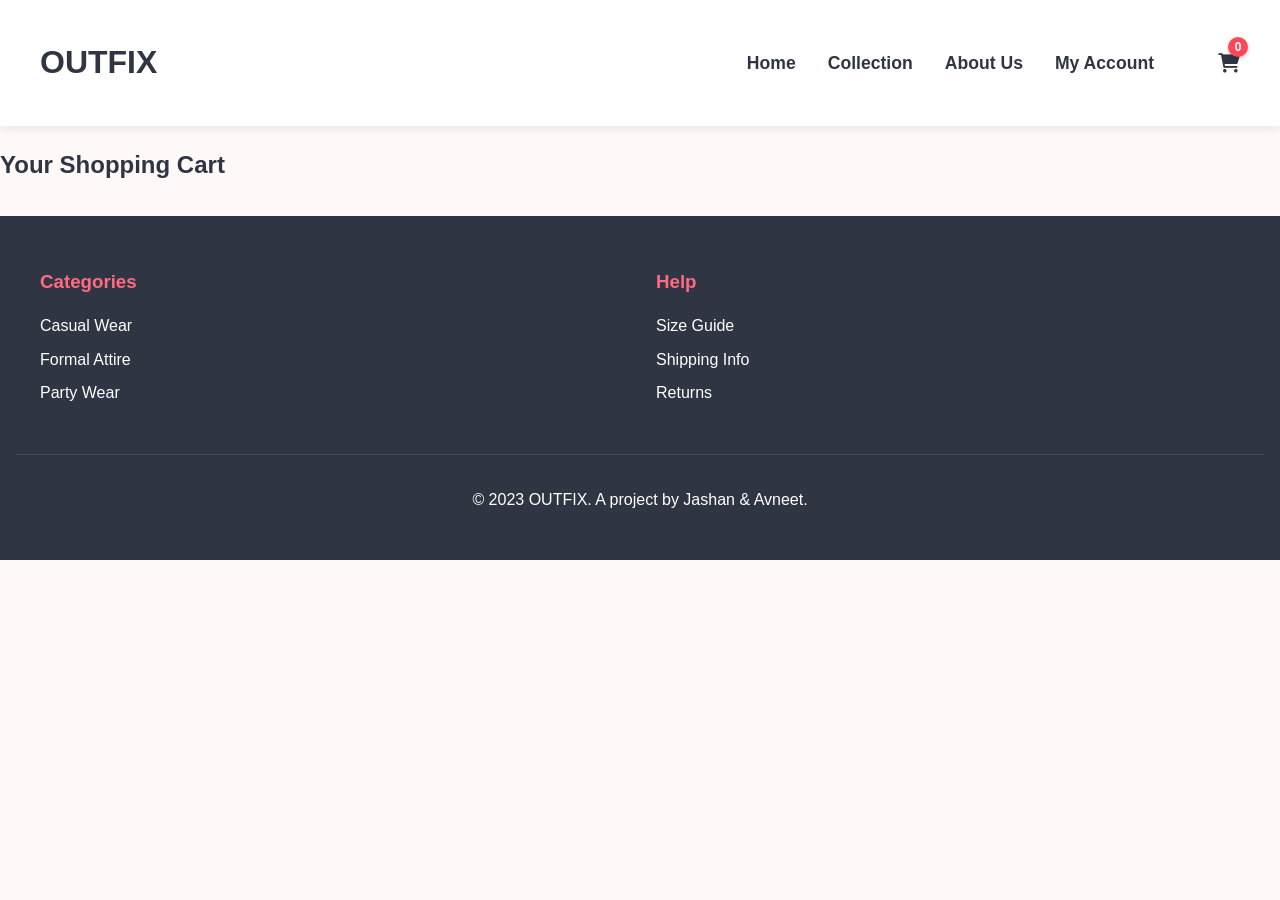
<file: cart.html>
<!DOCTYPE html>
<html lang="en">
<head>
    <meta charset="UTF-8">
    <meta name="viewport" content="width=device-width, initial-scale=1.0">
    <title>OUTFIX - Your Cart</title>
    <link rel="stylesheet" href="css/style.css">
    <link rel="stylesheet" href="https://cdnjs.cloudflare.com/ajax/libs/font-awesome/6.0.0/css/all.min.css">
</head>
<body>
    <header>
        <div class="header-container">
            <h1>OUTFIX</h1>
            <div class="header-nav">
                <a href="index.html">Home</a>
                <a href="collection.html">Collection</a>
                <a href="about.html">About Us</a>
                <a href="account.html">My Account</a>
                <a href="cart.html" class="cart-icon">
                    <i class="fas fa-shopping-cart"></i>
                    <span id="cart-count">0</span>
                </a>
            </div>
        </div>
    </header>

    <main class="cart-page">
        <h2>Your Shopping Cart</h2>
        <div id="cart-container" class="cart-container">
            <!-- Cart items will be loaded here via JavaScript -->
        </div>
    </main>

    <footer>
        <div class="footer-content">
            <div class="footer-section">
                <h3>Categories</h3>
                <ul>
                    <li><a href="collection.html?category=casual">Casual Wear</a></li>
                    <li><a href="collection.html?category=formal">Formal Attire</a></li>
                    <li><a href="collection.html?category=party">Party Wear</a></li>
                </ul>
            </div>
            <div class="footer-section">
                <h3>Help</h3>
                <ul>
                    <li><a href="#">Size Guide</a></li>
                    <li><a href="#">Shipping Info</a></li>
                    <li><a href="#">Returns</a></li>
                </ul>
            </div>
        </div>
        <div class="copyright">
            <p>&copy; 2023 OUTFIX. A project by Jashan & Avneet.</p>
        </div>
    </footer>

    <script src="js/script.js"></script>
</body>
</html>
</file>
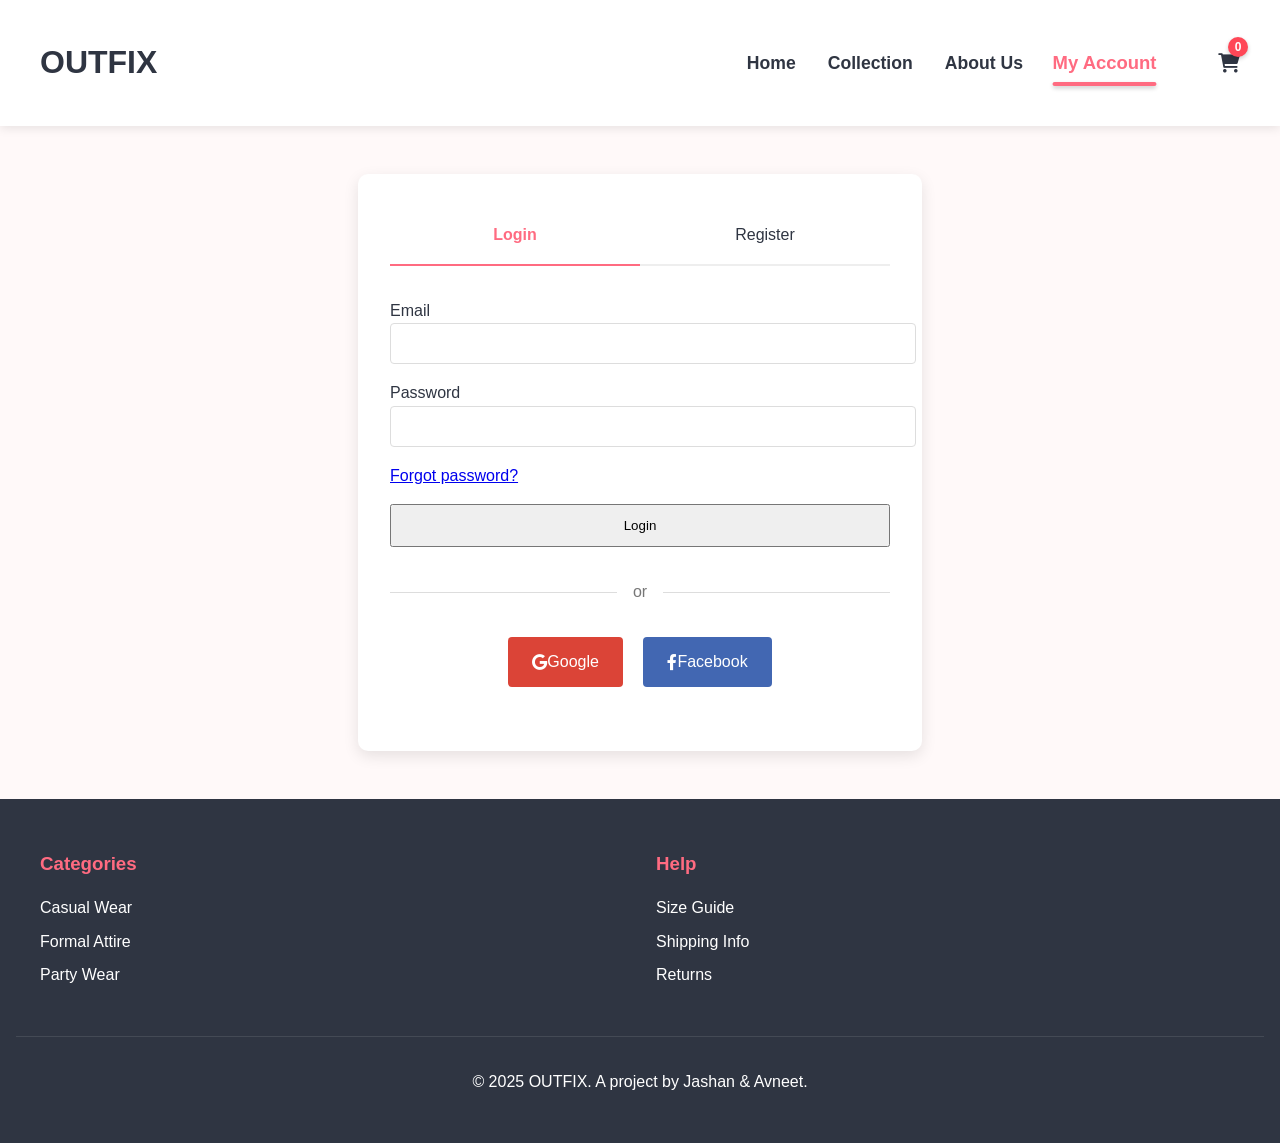
<file: login.html>
<!DOCTYPE html>
<html lang="en">
<head>
    <meta charset="UTF-8">
    <meta name="viewport" content="width=device-width, initial-scale=1.0">
    <title>OUTFIX - Login</title>
    <link rel="stylesheet" href="css/style.css">
    <link rel="stylesheet" href="https://cdnjs.cloudflare.com/ajax/libs/font-awesome/6.0.0/css/all.min.css">
    <style>
        .auth-container {
            max-width: 500px;
            margin: 3rem auto;
            padding: 2rem;
            background: white;
            border-radius: 10px;
            box-shadow: 0 5px 15px rgba(0,0,0,0.1);
        }
        
        .auth-tabs {
            display: flex;
            margin-bottom: 2rem;
        }
        
        .auth-tab {
            flex: 1;
            text-align: center;
            padding: 1rem;
            cursor: pointer;
            border-bottom: 2px solid #eee;
            transition: all 0.3s;
        }
        
        .auth-tab.active {
            border-bottom: 2px solid var(--primary);
            color: var(--primary);
            font-weight: bold;
        }
        
        .auth-form {
            display: none;
        }
        
        .auth-form.active {
            display: block;
        }
        
        .social-login {
            margin: 2rem 0;
            text-align: center;
        }
        
        .social-btn {
            display: inline-flex;
            align-items: center;
            justify-content: center;
            padding: 0.75rem 1.5rem;
            margin: 0 0.5rem;
            border-radius: 4px;
            color: white;
            text-decoration: none;
            font-weight: 500;
        }
        
        .google-btn {
            background: #DB4437;
        }
        
        .facebook-btn {
            background: #4267B2;
        }
        
        .divider {
            display: flex;
            align-items: center;
            margin: 2rem 0;
            color: #777;
        }
        
        .divider::before, .divider::after {
            content: "";
            flex: 1;
            border-bottom: 1px solid #ddd;
        }
        
        .divider::before {
            margin-right: 1rem;
        }
        
        .divider::after {
            margin-left: 1rem;
        }
    </style>
</head>
<body>
    <header>
        <div class="header-container">
            <h1>OUTFIX</h1>
            <div class="header-nav">
                <a href="index.html">Home</a>
                <a href="collection.html">Collection</a>
                <a href="about.html">About Us</a>
                <a href="login.html" class="active">My Account</a>
                <a href="cart.html" class="cart-icon">
                    <i class="fas fa-shopping-cart"></i>
                    <span id="cart-count">0</span>
                </a>
            </div>
        </div>
    </header>

    <main>
        <div class="auth-container">
            <div class="auth-tabs">
                <div class="auth-tab active" onclick="showForm('login')">Login</div>
                <div class="auth-tab" onclick="showForm('register')">Register</div>
            </div>
            
            <form id="login-form" class="auth-form active">
                <div class="form-group">
                    <label for="login-email">Email</label>
                    <input type="email" id="login-email" required>
                </div>
                
                <div class="form-group">
                    <label for="login-password">Password</label>
                    <input type="password" id="login-password" required>
                    <a href="#" class="forgot-password">Forgot password?</a>
                </div>
                
                <button type="submit" class="btn-primary">Login</button>
                
                <div class="divider">or</div>
                
                <div class="social-login">
                    <a href="#" class="social-btn google-btn">
                        <i class="fab fa-google"></i> Google
                    </a>
                    <a href="#" class="social-btn facebook-btn">
                        <i class="fab fa-facebook-f"></i> Facebook
                    </a>
                </div>
            </form>
            
            <form id="register-form" class="auth-form">
                <div class="form-group">
                    <label for="register-name">Full Name</label>
                    <input type="text" id="register-name" required>
                </div>
                
                <div class="form-group">
                    <label for="register-email">Email</label>
                    <input type="email" id="register-email" required>
                </div>
                
                <div class="form-group">
                    <label for="register-password">Password</label>
                    <input type="password" id="register-password" required>
                </div>
                
                <div class="form-group">
                    <label for="register-confirm">Confirm Password</label>
                    <input type="password" id="register-confirm" required>
                </div>
                
                <button type="submit" class="btn-primary">Create Account</button>
            </form>
        </div>
    </main>

    <footer>
        <div class="footer-content">
            <div class="footer-section">
                <h3>Categories</h3>
                <ul>
                    <li><a href="collection.html?category=casual">Casual Wear</a></li>
                    <li><a href="collection.html?category=formal">Formal Attire</a></li>
                    <li><a href="collection.html?category=party">Party Wear</a></li>
                </ul>
            </div>
            <div class="footer-section">
                <h3>Help</h3>
                <ul>
                    <li><a href="#">Size Guide</a></li>
                    <li><a href="#">Shipping Info</a></li>
                    <li><a href="#">Returns</a></li>
                </ul>
            </div>
        </div>
        <div class="copyright">
            <p>&copy; 2025 OUTFIX. A project by Jashan & Avneet.</p>
        </div>
    </footer>

    <script src="js/script.js"></script>
    <script>
        function showForm(formType) {
            document.querySelectorAll('.auth-tab').forEach(tab => {
                tab.classList.remove('active');
            });
            document.querySelectorAll('.auth-form').forEach(form => {
                form.classList.remove('active');
            });
            
            document.querySelector(`.auth-tab[onclick="showForm('${formType}')"]`).classList.add('active');
            document.getElementById(`${formType}-form`).classList.add('active');
        }

        // Handle form submissions
        document.getElementById('login-form').addEventListener('submit', function(e) {
            e.preventDefault();
            const email = document.getElementById('login-email').value;
            const password = document.getElementById('login-password').value;
            
            const result = loginUser(email, password);
            if (result.success) {
                window.location.href = 'account.html';
            } else {
                alert(result.message);
            }
        });

        document.getElementById('register-form').addEventListener('submit', function(e) {
            e.preventDefault();
            const name = document.getElementById('register-name').value;
            const email = document.getElementById('register-email').value;
            const password = document.getElementById('register-password').value;
            const confirm = document.getElementById('register-confirm').value;
            
            if (password !== confirm) {
                alert('Passwords do not match');
                return;
            }
            
            const result = registerUser(name, email, password);
            if (result.success) {
                alert('Registration successful! Please login.');
                showForm('login');
            } else {
                alert(result.message);
            }
        });

        // Check auth state on load
        document.addEventListener('DOMContentLoaded', function() {
            if (getCurrentUser()) {
                window.location.href = 'account.html';
            }
        });
    </script>
</body>
</html>
</file>
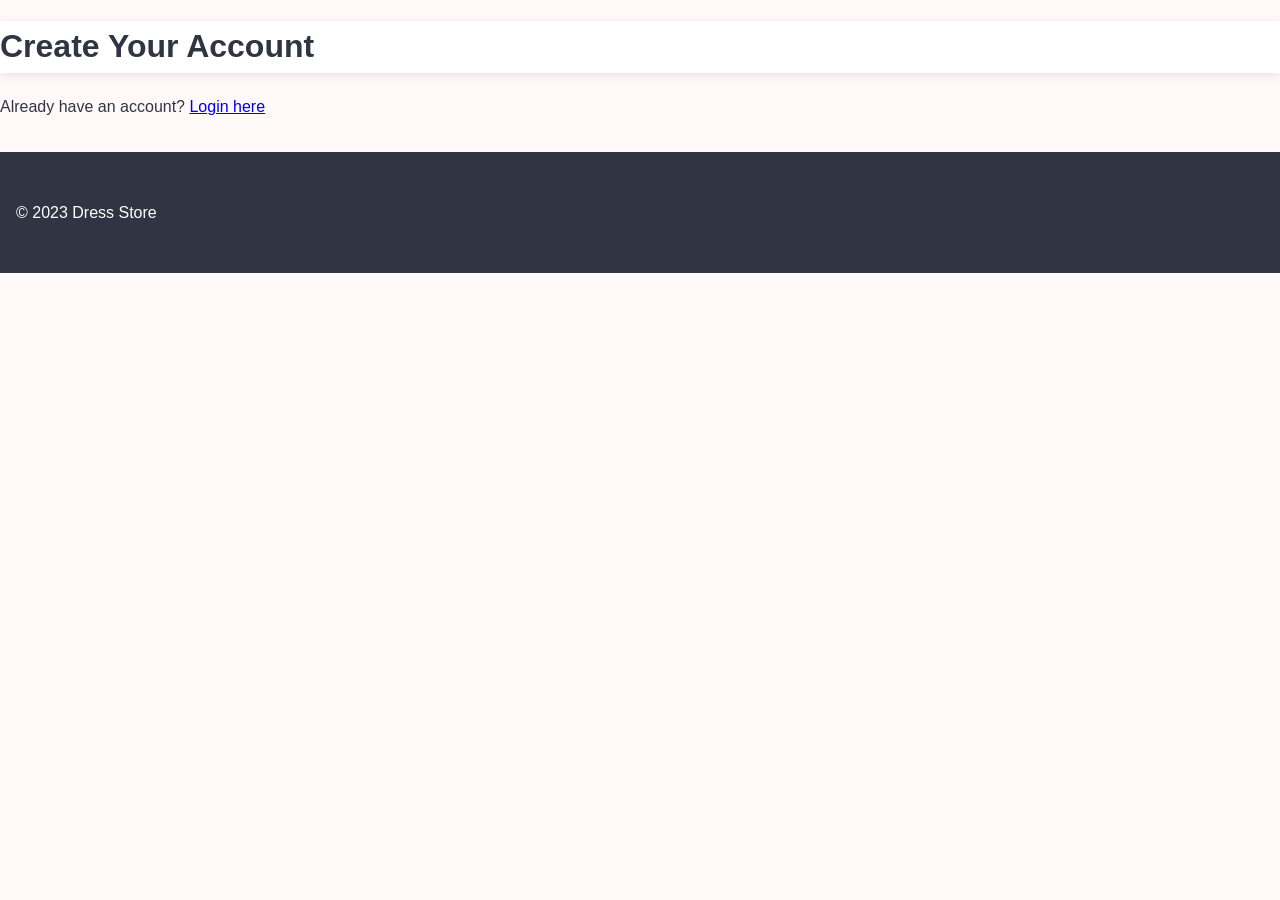
<file: signup.html>
<!DOCTYPE html>
<html lang="en">

<head>
    <meta charset="UTF-8">
    <meta name="viewport" content="width=device-width, initial-scale=1.0">
    <title>Sign Up</title>
    <link rel="stylesheet" type="text/css" href="css/style.css" />
</head>

<body>
    <header>
        <h1>Create Your Account</h1>
    </header>
    <main>
        <form class="auth-form" action="account.html" method="POST">
            <p class="input-field">
                <label for="first-name">First Name:</label>
                <input type="text" id="first-name" name="first-name" required />
            </p>
            <p class="input-field">
                <label for="last-name">Last Name:</label>
                <input type="text" id="last-name" name="last-name" required />
            </p>
            <p class="input-field">
                <label for="username">Username:</label>
                <input type="text" id="username" name="username" required />
            </p>
            <p class="input-field">
                <label for="email">Email:</label>
                <input type="email" id="email" name="email" required />
            </p>
            <p class="input-field">
                <label for="password">Password:</label>
                <input type="password" id="password" name="password" required />
            </p>
            <p class="input-field">
                <label for="confirm-password">Confirm Password:</label>
                <input type="password" id="confirm-password" name="confirm-password" required />
            </p>
            <p class="input-field">
                <label for="dob">Date of Birth:</label>
                <input type="date" id="dob" name="dob" required />
            </p>
            <p class="input-field">
                <label for="profile-image">Profile Image:</label>
                <input type="file" id="profile-image" name="profile-image" accept="image/*" />
            </p>
            <p class="input-field">
                <input type="submit" value="Create Account" />
            </p>
        </form>
        <div class="foot-note">
            <p>Already have an account? <a href="login.html">Login here</a></p>
        </div>
    </main>
    <footer>
        <p>&copy; 2023 Dress Store</p>
    </footer>
</body>

</html>
</file>
<file: css/style.css>
/* Cart Item Styles */
.cart-item {
    display: flex;
    gap: 1.5rem;
    padding: 1.5rem 0;
    border-bottom: 1px solid #eee;
}

.cart-item img {
    width: 100px;
    height: 100px;
    object-fit: cover;
    border-radius: 5px;
}

.cart-item-info {
    flex: 1;
}

.cart-item-info h4 {
    margin: 0 0 0.5rem;
    font-size: 1rem;
}

.quantity-controls {
    display: flex;
    align-items: center;
    gap: 0.5rem;
    margin: 0.5rem 0;
}

.quantity-btn {
    width: 25px;
    height: 25px;
    border-radius: 50%;
    border: 1px solid #ddd;
    background: white;
    cursor: pointer;
    transition: all 0.2s;
}

.quantity-btn:hover {
    background: #f5f5f5;
}

.item-total {
    font-weight: bold;
    margin: 0.5rem 0;
}

.remove-from-cart {
    background: none;
    border: none;
    color: #ff4757;
    cursor: pointer;
    padding: 0;
    font-size: 0.9rem;
}

.cart-total {
    margin-top: 2rem;
    padding-top: 1rem;
    border-top: 1px solid #ddd;
}

.total-row {
    display: flex;
    justify-content: space-between;
    margin-bottom: 0.5rem;
}

.grand-total {
    font-size: 1.1rem;
    margin-top: 1rem;
    padding-top: 1rem;
    border-top: 1px solid #ddd;
}

/* Cart Notification Styles */
.cart-notification {
    position: fixed;
    bottom: 20px;
    right: 20px;
    background: #4CAF50;
    color: white;
    padding: 15px 20px;
    border-radius: 5px;
    display: flex;
    align-items: center;
    gap: 10px;
    box-shadow: 0 4px 8px rgba(0,0,0,0.1);
    z-index: 1000;
    animation: slideIn 0.3s ease-out;
}

.cart-notification i {
    font-size: 1.2rem;
}

@keyframes slideIn {
    from { transform: translateY(100px); opacity: 0; }
    to { transform: translateY(0); opacity: 1; }
}

/* Cart Icon Animation */
.cart-icon.animate {
    animation: bounce 0.5s;
}

@keyframes bounce {
    0%, 100% { transform: scale(1); }
    50% { transform: scale(1.2); }
}

#cart-count.has-items {
    background: var(--primary);
    color: white;
    padding: 2px 6px;
    border-radius: 50%;
}

/* Base Styles */
:root {
    --primary: #ff6b81;
    --secondary: #ff4757;
    --dark: #2f3542;
    --light: #f1f2f6;
    --success: #2ed573;
}

body {
    font-family: 'Segoe UI', Tahoma, Geneva, Verdana, sans-serif;
    margin: 0;
    padding: 0;
    color: var(--dark);
    line-height: 1.6;
    background-color: #fff9f9;
}

/* Header Styles */
.header-container {
    max-width: 1200px;
    margin: 0 auto;
    padding: 1rem;
    display: flex;
    justify-content: space-between;
    align-items: center;
    flex-wrap: wrap;
}

header {
    background: white;
    box-shadow: 0 2px 10px rgba(0,0,0,0.1);
    position: sticky;
    top: 0;
    z-index: 100;
}

.header-nav {
    display: flex;
    align-items: center;
    gap: 2rem;
}

.header-nav a {
    color: var(--dark);
    text-decoration: none;
    font-weight: 600;
    font-size: 1.1rem;
    transition: all 0.3s;
    position: relative;
    padding: 0.5rem 0;
}

.header-nav a:hover {
    color: var(--primary);
}

.header-nav a.active {
    color: var(--primary);
    font-weight: 700;
    transform: scale(1.05);
}

.header-nav a.active::after {
    content: '';
    position: absolute;
    bottom: 0;
    left: 0;
    width: 100%;
    height: 4px;
    background-color: var(--primary);
    border-radius: 2px;
    box-shadow: 0 2px 4px rgba(0,0,0,0.2);
}

/* Enhanced cart visibility */
.cart-icon {
    position: relative;
    transition: all 0.3s ease;
}

.cart-icon:hover {
    transform: scale(1.1);
}

#cart-count {
    position: absolute;
    top: -8px;
    right: -8px;
    background: var(--secondary);
    color: white;
    border-radius: 50%;
    width: 22px;
    height: 22px;
    font-size: 12px;
    font-weight: bold;
    display: flex;
    align-items: center;
    justify-content: center;
    box-shadow: 0 2px 4px rgba(0,0,0,0.2);
    animation: pulse 1.5s infinite;
}

@keyframes pulse {
    0% { transform: scale(1); }
    50% { transform: scale(1.1); }
    100% { transform: scale(1); }
}

.header-nav .cart-icon {
    margin-left: 2rem;
    display: flex;
    align-items: center;
    gap: 0.5rem;
    font-size: 1.2rem;
    position: relative;
}

.cart-icon i {
    transition: transform 0.3s;
}

.cart-icon:hover i {
    transform: scale(1.1);
}

nav a:hover, nav a.active {
    color: var(--primary);
}

.search-bar {
    display: flex;
    margin: 1rem 0;
}

.search-bar input {
    padding: 0.5rem 1rem;
    border: 1px solid #ddd;
    border-radius: 4px 0 0 4px;
    width: 250px;
    transition: border-color 0.3s ease;
}

.search-bar input:focus {
    outline: none;
    border-color: var(--primary);
    box-shadow: 0 0 0 2px rgba(255, 107, 129, 0.2);
}

.search-bar input.invalid {
    border-color: #ff4757;
    background-color: #fff5f5;
}

.search-bar input:disabled {
    background-color: #f5f5f5;
    cursor: not-allowed;
}

.form-error {
    color: #ff4757;
    font-size: 0.8rem;
    margin-top: 0.25rem;
    display: none;
}

.form-error.visible {
    display: block;
}

.search-bar button {
    background: var(--primary);
    color: white;
    border: none;
    padding: 0 1rem;
    border-radius: 0 4px 4px 0;
    cursor: pointer;
}

/* Hero Banner */
.hero-banner {
    background: linear-gradient(rgba(0,0,0,0.6), rgba(0,0,0,0.6)), 
                url('https://png.pngtree.com/background/20230611/original/pngtree-various-dresses-with-dresses-are-hanging-on-display-picture-image_3164598.jpg');
    background-size: cover;
    background-position: center;
    color: white;
    padding: 5rem 1rem;
    text-align: center;
}

.hero-content h2 {
    font-size: 2.5rem;
    margin-bottom: 1rem;
}

.shop-now-btn {
    display: inline-block;
    background: var(--primary);
    color: white;
    padding: 0.8rem 2rem;
    border-radius: 4px;
    text-decoration: none;
    font-weight: bold;
    margin-top: 1rem;
    transition: background 0.3s, transform 0.3s;
}

.shop-now-btn:hover {
    background: var(--secondary);
    transform: scale(1.05);
}

.success-notification, .error-notification {
    position: fixed;
    top: 20px;
    right: 20px;
    padding: 1rem;
    border-radius: 5px;
    z-index: 1000;
    transition: opacity 0.5s ease;
}

.success-notification {
    background-color: #d4edda;
    color: #155724;
    border: 1px solid #c3e6cb;
}

.error-notification {
    background-color: #f8d7da;
    color: #721c24;
    border: 1px solid #f5c6cb;
}

.shop-now-btn:hover {
    background: var(--secondary);
}

/* Category Grid */
.category-grid {
    display: grid;
    grid-template-columns: repeat(auto-fit, minmax(300px, 1fr));
    gap: 2rem;
    padding: 2rem;
    max-width: 1200px;
    margin: 0 auto;
}

.category-card {
    background: white;
    border-radius: 8px;
    overflow: hidden;
    box-shadow: 0 4px 6px rgba(0,0,0,0.1);
    transition: transform 0.3s;
}

.category-card:hover {
    transform: translateY(-5px);
}

.category-card img {
    width: 100%;
    height: 200px;
    object-fit: cover;
}

.category-card h3 {
    padding: 1rem;
    margin: 0;
}

.category-card a {
    display: block;
    padding: 0.5rem 1rem;
    background: var(--light);
    color: var(--dark);
    text-decoration: none;
    text-align: center;
}

/* Product Grid */
.product-grid {
    display: grid;
    grid-template-columns: repeat(auto-fill, minmax(250px, 1fr));
    gap: 2rem;
    padding: 2rem;
    max-width: 1200px;
    margin: 0 auto;
}

.product-card {
    background: white;
    border-radius: 10px;
    overflow: hidden;
    box-shadow: 0 5px 6px rgba(0,0,0,0.1);
    transition: transform 0.3s;
    position: relative;
    padding-bottom: 15px;
}

.product-info {
    padding: 15px;
    position: relative;
    z-index: 2;
    background: white;
    border-radius: 0 0 10px 10px;
}

.product-info h3 {
    font-size: 1rem;
    margin: 0 0 10px 0;
    color: var(--dark);
    white-space: nowrap;
    overflow: hidden;
    text-overflow: ellipsis;
}

.product-info .price {
    font-weight: bold;
    color: var(--primary);
    margin: 0 0 10px 0;
    font-size: 1.1rem;
}

.product-info .rating {
    color: #ffc107;
    margin: 0 0 10px 0;
    font-size: 0.9rem;
    display: flex;
    align-items: center;
    gap: 5px;
}

.product-info .rating span {
    color: #666;
    font-size: 0.8rem;
    margin-left: 5px;
}

.product-info .add-to-cart {
    margin-top: 10px;
    width: 100%;
}

.product-card:hover {
    transform: translateY(-5px);
}

.favorite-heart {
    position: absolute;
    top: 10px;
    right: 10px;
    width: 30px;
    height: 30px;
    background: white;
    border-radius: 50%;
    display: flex;
    align-items: center;
    justify-content: center;
    cursor: pointer;
    z-index: 2;
    box-shadow: 0 2px 5px rgba(0,0,0,0.2);
}

.favorite-heart i {
    color: #ccc;
    font-size: 16px;
}

.favorite-heart.active i {
    color: #ff4757;
}

/* Remove any cart-related styling from heart */
.favorite-heart.in-cart,
.favorite-heart .in-cart {
    display: none !important;
}

.product-badges {
    position: absolute;
    top: 10px;
    left: 10px;
    display: flex;
    flex-direction: column;
    gap: 5px;
    z-index: 2;
}

.best-seller, .new-arrival {
    padding: 0.25rem 0.5rem;
    border-radius: 4px;
    font-size: 0.75rem;
    font-weight: bold;
    color: white;
}

.best-seller {
    background: var(--primary);
}

.new-arrival {
    background: var(--success);
}

.add-to-cart {
    background: var(--primary);
    color: white;
    border: none;
    padding: 0.5rem 1rem;
    border-radius: 4px;
    cursor: pointer;
    transition: all 0.3s ease;
    width: 100%;
    box-shadow: 0 2px 5px rgba(0,0,0,0.1);
}

.add-to-cart:hover {
    background: var(--secondary);
    transform: scale(1.05);
    box-shadow: 0 4px 10px rgba(0,0,0,0.2);
}

.favorite-heart {
    position: absolute;
    top: 10px;
    right: 10px;
    width: 30px;
    height: 30px;
    background: white;
    border-radius: 50%;
    display: flex;
    align-items: center;
    justify-content: center;
    cursor: pointer;
    z-index: 2;
    box-shadow: 0 2px 5px rgba(0,0,0,0.2);
    transition: background 0.3s, transform 0.3s;
}

.favorite-heart:hover {
    transform: scale(1.1);
    background: #f0f0f0;
}

.favorite-heart.active {
    background: white;
}
.favorite-heart.active i {
    color: #ff4757;
}


.add-to-cart.in-cart {
    background: #4CAF50;
}

.add-to-cart.in-cart:hover {
    background: #45a049;
}

.cart-icon {
    position: relative;
    display: inline-block;
}

#cart-count {
    position: absolute;
    top: -8px;
    right: -8px;
    background: var(--secondary);
    color: white;
    border-radius: 50%;
    width: 20px;
    height: 20px;
    font-size: 12px;
    display: flex;
    align-items: center;
    justify-content: center;
}

/* Collection Page Styles */
.filter-controls {
    display: flex;
    gap: 1rem;
    padding: 1rem;
    max-width: 1200px;
    margin: 0 auto;
    flex-wrap: wrap;
}

.filter-controls select {
    padding: 0.5rem 1rem;
    border: 1px solid #ddd;
    border-radius: 4px;
    background: white;
}

.pagination {
    display: flex;
    justify-content: center;
    padding: 2rem;
    gap: 0.5rem;
}

.page-btn {
    padding: 0.5rem 1rem;
    border: 1px solid #ddd;
    background: white;
    border-radius: 4px;
    cursor: pointer;
}

.page-btn.active {
    background: var(--primary);
    color: white;
    border-color: var(--primary);
}

/* Footer Styles */
footer {
    background: var(--dark);
    color: white;
    padding: 2rem 1rem;
    margin-top: 2rem;
}

.footer-content {
    display: grid;
    grid-template-columns: repeat(auto-fit, minmax(200px, 1fr));
    gap: 2rem;
    max-width: 1200px;
    margin: 0 auto;
}

.footer-section h3 {
    margin-bottom: 1rem;
    color: var(--primary);
}

.footer-section ul {
    list-style: none;
    padding: 0;
}

.footer-section li {
    margin-bottom: 0.5rem;
}

.footer-section a {
    color: white;
    text-decoration: none;
}

.copyright {
    text-align: center;
    margin-top: 2rem;
    padding-top: 1rem;
    border-top: 1px solid rgba(255,255,255,0.1);
}

/* Account Page Styles */
.account-container {
    max-width: 1200px;
    margin: 2rem auto;
    display: grid;
    grid-template-columns: 300px 1fr;
    gap: 2rem;
}

.profile-card {
    background: white;
    border-radius: 10px;
    padding: 2rem;
    box-shadow: 0 5px 15px rgba(0,0,0,0.1);
    text-align: center;
}

.profile-image {
    width: 150px;
    height: 150px;
    border-radius: 50%;
    object-fit: cover;
    margin: 0 auto 1rem;
    border: 3px solid var(--primary);
}

.profile-name {
    font-size: 1.5rem;
    margin: 0.5rem 0;
}

.profile-email {
    color: #666;
    margin-bottom: 1.5rem;
}

.edit-profile {
    display: inline-block;
    padding: 0.5rem 1rem;
    background: var(--light);
    color: var(--dark);
    border-radius: 4px;
    text-decoration: none;
    transition: background 0.3s;
}

.edit-profile:hover {
    background: #ddd;
}

.account-content {
    display: grid;
    gap: 2rem;
}

.account-section {
    background: white;
    border-radius: 10px;
    padding: 1.5rem;
    box-shadow: 0 5px 15px rgba(0,0,0,0.1);
}

.section-title {
    font-size: 1.25rem;
    margin-top: 0;
    padding-bottom: 1rem;
    border-bottom: 1px solid #eee;
}

.favorites-grid {
    display: grid;
    grid-template-columns: repeat(auto-fill, minmax(200px, 1fr));
    gap: 1.5rem;
}

.order-history table {
    width: 100%;
    border-collapse: collapse;
}

.order-history th, 
.order-history td {
    padding: 0.75rem;
    text-align: left;
    border-bottom: 1px solid #eee;
}

.order-history th {
    background: var(--light);
}

.order-status {
    padding: 0.25rem 0.5rem;
    border-radius: 4px;
    font-size: 0.85rem;
}

.status-completed {
    background: #d4edda;
    color: #155724;
}

.status-pending {
    background: #fff3cd;
    color: #856404;
}

.account-nav {
    margin-bottom: 1.5rem;
}

.account-nav a {
    display: block;
    padding: 0.75rem 1rem;
    color: var(--dark);
    text-decoration: none;
    border-radius: 4px;
    margin-bottom: 0.5rem;
    transition: all 0.3s;
}

.account-nav a:hover, 
.account-nav a.active {
    background: var(--primary);
    color: white;
}

/* Login Page Styles */
.auth-container {
    max-width: 500px;
    margin: 3rem auto;
    padding: 2rem;
    background: white;
    border-radius: 10px;
    box-shadow: 0 5px 15px rgba(0,0,0,0.1);
}

.auth-tabs {
    display: flex;
    margin-bottom: 2rem;
}

.auth-tab {
    flex: 1;
    text-align: center;
    padding: 1rem;
    cursor: pointer;
    border-bottom: 2px solid #eee;
    transition: all 0.3s;
}

.auth-tab.active {
    border-bottom: 2px solid var(--primary);
    color: var(--primary);
    font-weight: bold;
}

.auth-form {
    display: none;
}

.auth-form.active {
    display: block;
}

.auth-form input {
    width: 100%;
    padding: 0.75rem;
    margin-bottom: 1rem;
    border: 1px solid #ddd;
    border-radius: 4px;
    transition: all 0.3s ease;
}

.auth-form input:focus {
    outline: none;
    border-color: var(--primary);
    box-shadow: 0 0 0 2px rgba(255, 107, 129, 0.2);
}

.auth-form input.invalid {
    border-color: #ff4757;
    background-color: #fff5f5;
}

.auth-form .form-error {
    color: #ff4757;
    font-size: 0.8rem;
    margin: -0.5rem 0 1rem;
    display: none;
}

.auth-form .form-error.visible {
    display: block;
}

.auth-form button[type="submit"] {
    width: 100%;
    padding: 0.75rem;
    margin-top: 1rem;
    transition: all 0.3s ease;
}

.auth-form button[type="submit"]:disabled {
    background-color: #ccc;
    cursor: not-allowed;
}

.social-login {
    margin: 2rem 0;
    text-align: center;
}

.social-btn {
    display: inline-flex;
    align-items: center;
    justify-content: center;
    padding: 0.75rem 1.5rem;
    margin: 0 0.5rem;
    border-radius: 4px;
    color: white;
    text-decoration: none;
    font-weight: 500;
}

.google-btn {
    background: #DB4437;
}

.facebook-btn {
    background: #4267B2;
}

.divider {
    display: flex;
    align-items: center;
    margin: 2rem 0;
    color: #777;
}

.divider::before, .divider::after {
    content: "";
    flex: 1;
    border-bottom: 1px solid #ddd;
}

.divider::before {
    margin-right: 1rem;
}

.divider::after {
    margin-left: 1rem;
}

/* Cart Section Styles */
.cart-items {
    display: grid;
    gap: 1.5rem;
}

.cart-item {
    display: grid;
    grid-template-columns: 100px 1fr;
    gap: 1rem;
    padding: 1rem;
    background: white;
    border-radius: 8px;
    box-shadow: 0 2px 10px rgba(0,0,0,0.1);
    transition: transform 0.3s ease;
}

.cart-item:hover {
    transform: translateY(-3px);
}

.cart-item img {
    width: 100%;
    height: 100px;
    object-fit: cover;
    border-radius: 4px;
}

.cart-item-info {
    display: flex;
    flex-direction: column;
    justify-content: space-between;
}

.cart-item-info h4 {
    margin: 0 0 0.5rem 0;
    font-size: 1rem;
    color: var(--dark);
}

.cart-item-info .price {
    font-weight: bold;
    color: var(--primary);
    margin-bottom: 0.5rem;
}

.cart-item-info .quantity {
    color: #666;
    font-size: 0.9rem;
}

.remove-from-cart {
    align-self: flex-start;
    padding: 0.25rem 0.75rem;
    background: #ffebee;
    color: #c62828;
    border: none;
    border-radius: 4px;
    cursor: pointer;
    font-size: 0.8rem;
    transition: all 0.3s ease;
}

.remove-from-cart:hover {
    background: #ffcdd2;
}

/* Checkout Section Styles */
.checkout-section {
    margin-top: 2rem;
    padding-top: 2rem;
    border-top: 1px solid #eee;
    text-align: right;
}

.checkout-btn {
    padding: 0.75rem 1.5rem;
    background-color: var(--primary);
    color: white;
    border: none;
    border-radius: 4px;
    font-size: 1rem;
    cursor: pointer;
    transition: all 0.3s ease;
}

.checkout-btn:hover {
    background-color: var(--primary-dark);
    transform: translateY(-2px);
    box-shadow: 0 4px 8px rgba(0,0,0,0.1);
}

.checkout-btn:active {
    transform: translateY(0);
}

/* Favorites Section Styles */
.favorite-item {
    background: white;
    border-radius: 8px;
    overflow: hidden;
    box-shadow: 0 2px 10px rgba(0,0,0,0.1);
    transition: transform 0.3s ease;
}

.favorite-item:hover {
    transform: translateY(-5px);
}

.favorite-item img {
    width: 100%;
    height: 200px;
    object-fit: cover;
}

.favorite-info {
    padding: 1rem;
}

.favorite-info h4 {
    margin: 0 0 0.5rem 0;
    font-size: 1rem;
    color: var(--dark);
}

.favorite-info .price {
    font-weight: bold;
    color: var(--primary);
}

.remove-from-favorites {
    padding: 0.25rem 0.75rem;
    background: #ffebee;
    color: #c62828;
    border: none;
    border-radius: 4px;
    cursor: pointer;
    font-size: 0.8rem;
    transition: all 0.3s ease;
    margin-top: 0.5rem;
}

.remove-from-favorites:hover {
    background: #ffcdd2;
}

.no-items {
    grid-column: 1 / -1;
    text-align: center;
    color: #666;
    padding: 2rem;
}

/* Responsive Styles */
@media (max-width: 768px) {
    .header-container {
        flex-direction: column;
    }

    nav {
        margin: 1rem 0;
    }

    .search-bar {
        width: 100%;
    }

    .search-bar input {
        width: 100%;
    }

    .category-grid, .product-grid {
        grid-template-columns: 1fr;
    }
}

/* Trending Products Section */
.featured-products {
    padding: 60px 20px;
    text-align: center;
    background-color: #f9f3f3;
}

.featured-products h2 {
    margin-bottom: 40px;
    font-size: 32px;
    color: #d23c77;
    position: relative;
    display: inline-block;
}

.featured-products h2::after {
    content: '';
    position: absolute;
    width: 50%;
    height: 3px;
    background-color: #d23c77;
    bottom: -10px;
    left: 25%;
}

.featured-products .product-grid {
    display: grid;
    grid-template-columns: repeat(auto-fill, minmax(250px, 1fr));
    gap: 30px;
    max-width: 1200px;
    margin: 0 auto;
}

.featured-product-card {
    background: white;
    border-radius: 10px;
    overflow: hidden;
    box-shadow: 0 5px 15px rgba(0,0,0,0.1);
    transition: transform 0.3s ease;
}

.featured-product-card:hover {
    transform: translateY(-10px);
}

.featured-product-card img {
    width: 100%;
    height: 300px;
    object-fit: cover;
}

.featured-product-info {
    padding: 20px;
    text-align: left;
}

.featured-product-info h3 {
    margin: 0 0 10px;
    font-size: 18px;
    color: #333;
}

.featured-product-info .price {
    font-weight: bold;
    color: #d23c77;
    font-size: 18px;
}

.featured-product-info .rating {
    color: #ffc107;
    margin: 10px 0;
}

.featured-product-info .rating span {
    color: #666;
    font-size: 14px;
    margin-left: 5px;
}

.no-results {
    color: #666;
    font-style: italic;
    padding: 20px;
}

/* Product Image Styles */
.product-card {
    position: relative;
    overflow: hidden;
    padding-top: 120%; /* Creates aspect ratio box */
    background: #f8f8f8; /* Fallback background */
}

.product-card::after {
    content: '+';
    position: absolute;
    bottom: 10px;
    right: 10px;
    width: 30px;
    height: 30px;
    background: var(--primary);
    color: white;
    border-radius: 50%;
    display: flex;
    align-items: center;
    justify-content: center;
    font-size: 20px;
    font-weight: bold;
    cursor: pointer;
    z-index: 2;
    opacity: 0;
    transition: opacity 0.3s ease;
}

.product-card:hover::after {
    opacity: 1;
}

.add-to-cart-icon {
    position: absolute;
    bottom: 10px;
    right: 10px;
    width: 30px;
    height: 30px;
    background: var(--primary);
    color: white;
    border-radius: 50%;
    display: flex;
    align-items: center;
    justify-content: center;
    cursor: pointer;
    z-index: 2;
    opacity: 0;
    transition: all 0.3s ease;
}

.product-card:hover .add-to-cart-icon {
    opacity: 1;
    transform: scale(1.1);
}

.cart-notification {
    position: fixed;
    bottom: 20px;
    right: 20px;
    background: var(--success);
    color: white;
    padding: 10px 20px;
    border-radius: 5px;
    box-shadow: 0 3px 10px rgba(0,0,0,0.2);
    z-index: 1000;
    animation: slideIn 0.3s ease-out;
}

@keyframes slideIn {
    from { transform: translateX(100%); }
    to { transform: translateX(0); }
}

.product-card img {
    position: absolute;
    top: 0;
    left: 0;
    width: 100%;
    height: 100%;
    object-fit: cover;
    transition: transform 0.3s ease;
    background: linear-gradient(90deg, #f0f0f0 25%, #e0e0e0 50%, #f0f0f0 75%);
    background-size: 200% 100%;
    animation: loading 1.5s infinite;
}

.product-card img.loaded {
    animation: none;
    background: none;
}

@media (min-width: 768px) {
    .product-card {
        padding-top: 100%; /* Square aspect ratio on larger screens */
    }
}

@keyframes loading {
    0% { background-position: 200% 0; }
    100% { background-position: -200% 0; }
}

/* Testimonials Section */
.testimonials {
    padding: 60px 20px;
    text-align: center;
    background-color: #fff9f9;
}

.testimonials h2 {
    margin-bottom: 40px;
    font-size: 32px;
    color: #d23c77;
    position: relative;
    display: inline-block;
}

.testimonials h2::after {
    content: '';
    position: absolute;
    width: 50%;
    height: 3px;
    background-color: #d23c77;
    bottom: -10px;
    left: 25%;
}

.testimonial-grid {
    display: grid;
    grid-template-columns: repeat(auto-fill, minmax(300px, 1fr));
    gap: 30px;
    max-width: 1200px;
    margin: 0 auto;
}

.testimonial-card {
    background: white;
    border-radius: 10px;
    padding: 30px;
    box-shadow: 0 5px 15px rgba(0,0,0,0.05);
    transition: transform 0.3s ease, box-shadow 0.3s ease;
    position: relative;
}

.testimonial-card:hover {
    transform: translateY(-5px);
    box-shadow: 0 10px 25px rgba(0,0,0,0.1);
}

.testimonial-card::before {
    content: '"';
    position: absolute;
    top: 20px;
    left: 20px;
    font-size: 60px;
    color: rgba(210, 60, 119, 0.1);
    font-family: Georgia, serif;
    line-height: 1;
}

.testimonial-card p {
    font-style: italic;
    color: #555;
    font-size: 16px;
    line-height: 1.6;
    margin-bottom: 20px;
    position: relative;
    z-index: 1;
}

.customer-info {
    display: flex;
    align-items: center;
}

.customer-avatar {
    width: 50px;
    height: 50px;
    border-radius: 50%;
    object-fit: cover;
    margin-right: 15px;
    border: 2px solid #d23c77;
}

.customer-details {
    text-align: left;
}

.customer-name {
    font-weight: bold;
    color: #333;
    margin: 0;
}

.customer-title {
    color: #777;
    font-size: 14px;
    margin: 5px 0 0;
}

.rating-stars {
    color: #ffc107;
    font-size: 16px;
    margin-top: 5px;
}

@media (max-width: 768px) {
    .testimonial-grid {
        grid-template-columns: 1fr;
    }
}
</file>
